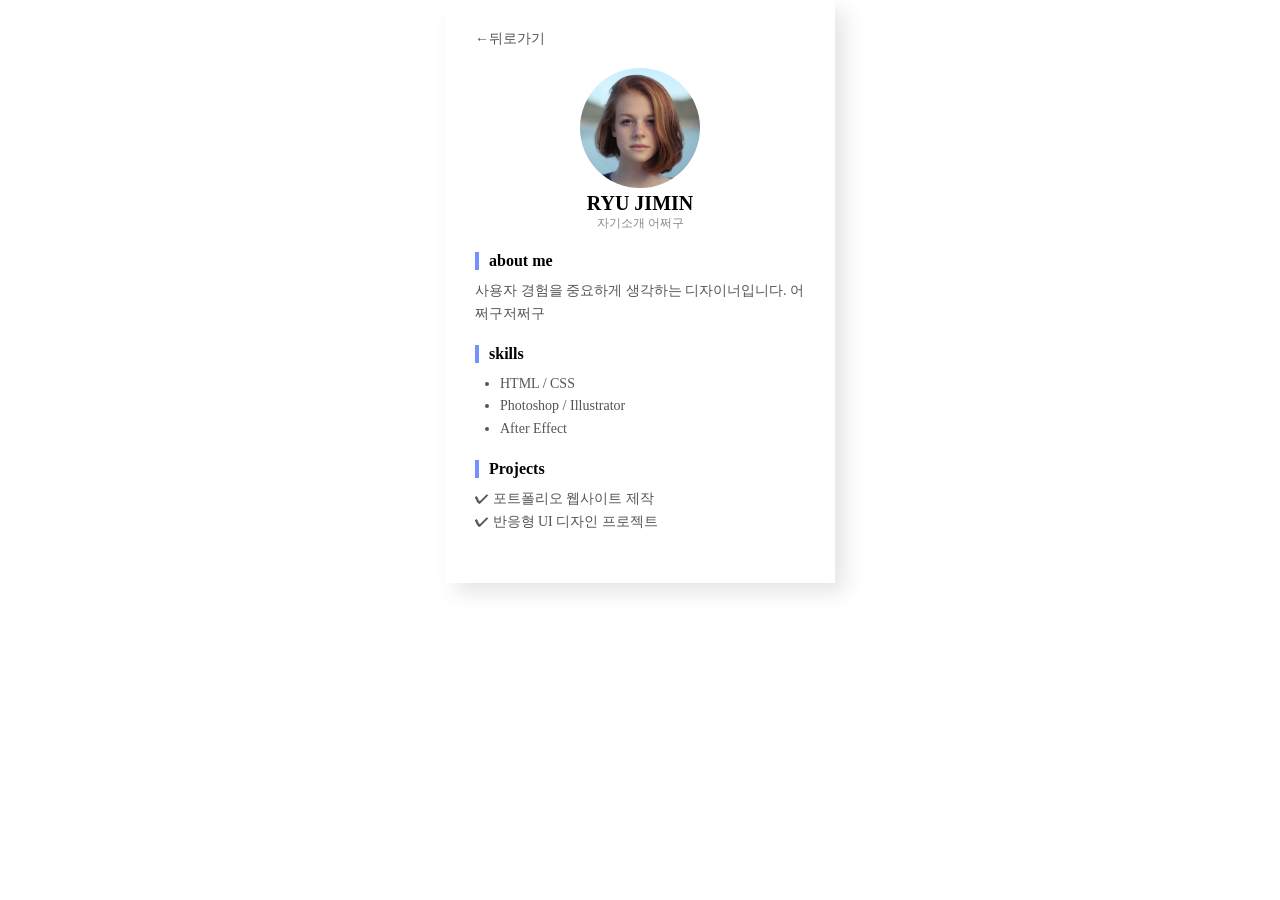
<file: detail.html>
<!DOCTYPE html>
<html lang="ko">
<head>
    <meta charset="UTF-8">
    <meta name="viewport" content="width=device-width, initial-scale=1.0">
    <title>Document</title>
    <!-- <link rel="stylesheet" href="css/main.css"> -->
    <link rel="stylesheet" href="css/detail.css">
</head>
<body>
    <section>
        <!-- 뒤로가기 -->
         <a href="index.html" class="back-btn">←뒤로가기</a>
         <!-- 상단 프로필 -->
          <div class="detail-profile">
            <img src="images/member1.jpg" alt="">
            <h1>ryu jimin</h1>
            <p>자기소개 어쩌구</p>
        
          </div>
          <!-- 소개 -->
           <div class="detail-box">
            <h2>about me</h2>
            <p>사용자 경험을 중요하게 생각하는 디자이너입니다. 어쩌구저쩌구</p>
           </div>

           <!-- 스킬 -->
            <div class="detail-box">
                <h2>skills</h2>
                <ul>         <li>HTML / CSS</li>
                    <li>Photoshop / Illustrator</li>
                    <li>After Effect</li>
                </ul>
            </div>
            <!-- 프로젝트 -->
             <div class="detail-box">
            <h2>Projects</h2>
            <p>✔ 포트폴리오 웹사이트 제작</p>
            <p>✔ 반응형 UI 디자인 프로젝트</p></div>
    </section>
</body>
</html>
</file>
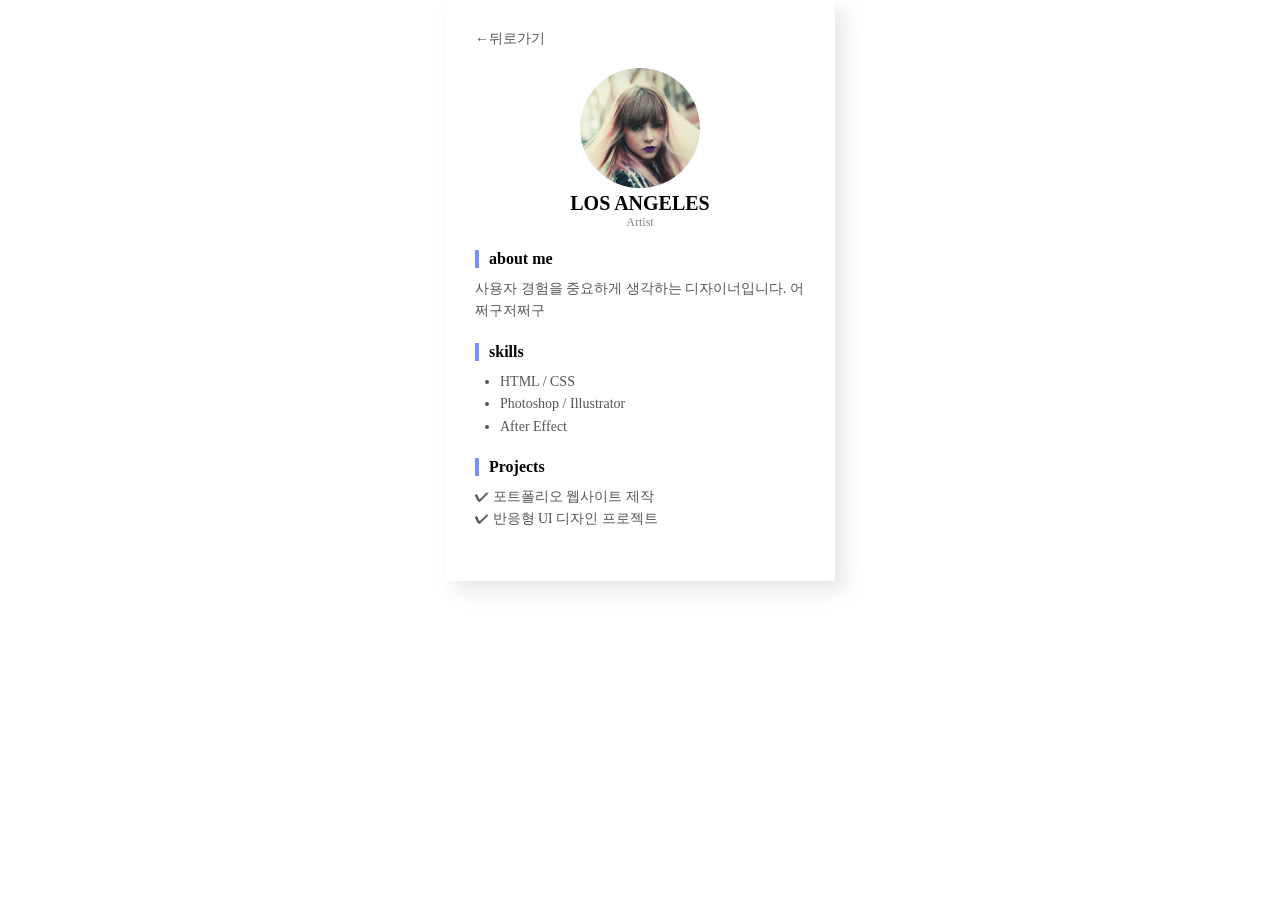
<file: detailmem2.html>
<!DOCTYPE html>
<html lang="ko">
<head>
    <meta charset="UTF-8">
    <meta name="viewport" content="width=device-width, initial-scale=1.0">
    <title>Document</title>
    <!-- <link rel="stylesheet" href="css/main.css"> -->
    <link rel="stylesheet" href="css/detail.css">
</head>
<body>
    <section>
        <!-- 뒤로가기 -->
         <a href="mem2.html" class="back-btn">←뒤로가기</a>
         <!-- 상단 프로필 -->
          <div class="detail-profile">
            <img src="images/member2.jpg" alt="">
            <h1>Los Angeles</h1>
            <p>Artist</p>
        
          </div>
          <!-- 소개 -->
           <div class="detail-box">
            <h2>about me</h2>
            <p>사용자 경험을 중요하게 생각하는 디자이너입니다. 어쩌구저쩌구</p>
           </div>

           <!-- 스킬 -->
            <div class="detail-box">
                <h2>skills</h2>
                <ul>         <li>HTML / CSS</li>
                    <li>Photoshop / Illustrator</li>
                    <li>After Effect</li>
                </ul>
            </div>
            <!-- 프로젝트 -->
             <div class="detail-box">
            <h2>Projects</h2>
            <p>✔ 포트폴리오 웹사이트 제작</p>
            <p>✔ 반응형 UI 디자인 프로젝트</p></div>
    </section>
</body>
</html>
</file>
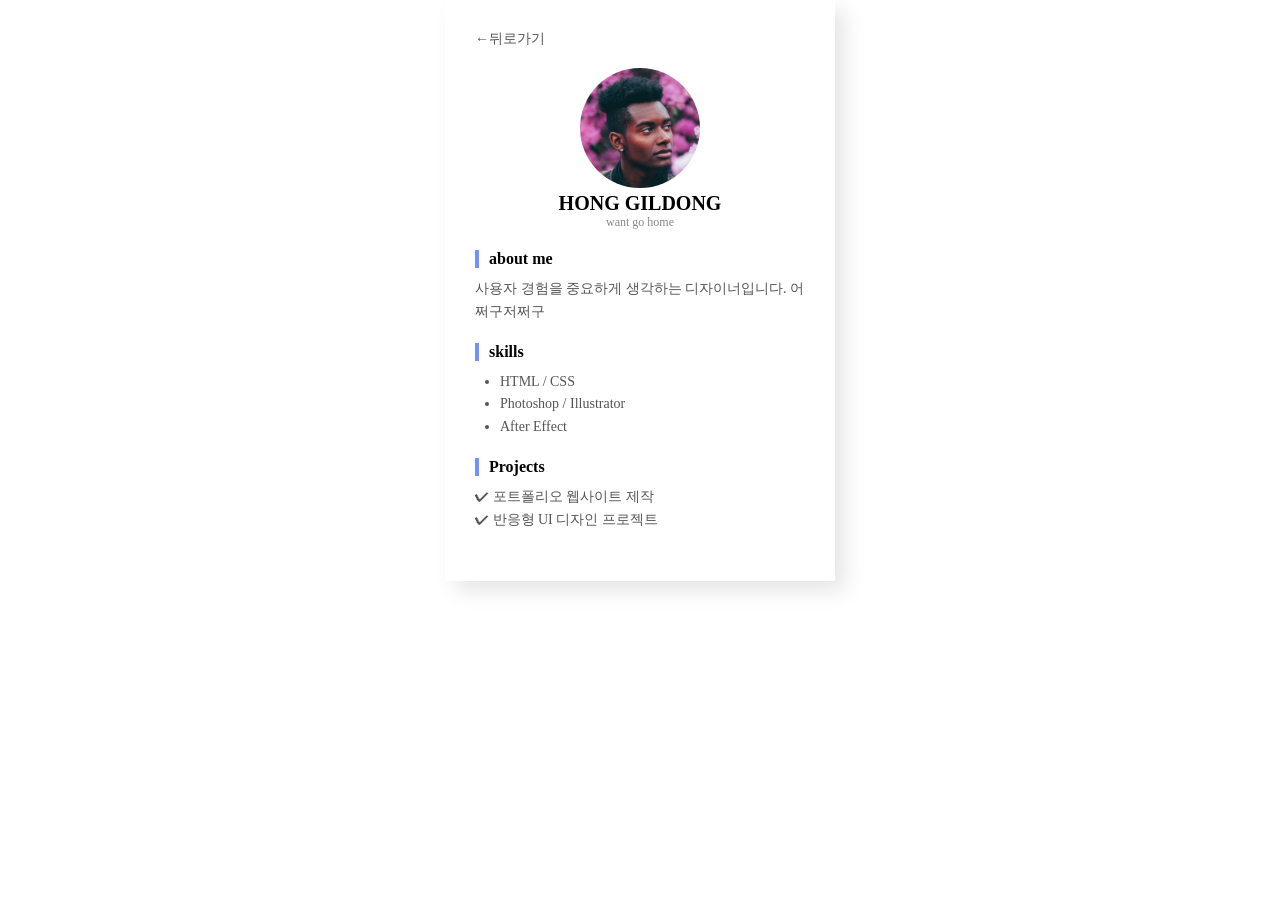
<file: detailmem3.html>
<!doctype html>
<html lang="ko">
  <head>
    <meta charset="UTF-8" />
    <meta name="viewport" content="width=device-width, initial-scale=1.0" />
    <title>Document</title>
    <!-- <link rel="stylesheet" href="css/main.css"> -->
    <link rel="stylesheet" href="css/detail.css" />
  </head>
  <body>
    <section>
      <!-- 뒤로가기 -->
      <a href="mem3.html" class="back-btn">←뒤로가기</a>
      <!-- 상단 프로필 -->
      <div class="detail-profile">
        <img src="images/member3.jpg" alt="" />
        <h1>Hong Gildong</h1>
        <p>want go home</p>
      </div>
      <!-- 소개 -->
      <div class="detail-box">
        <h2>about me</h2>
        <p>사용자 경험을 중요하게 생각하는 디자이너입니다. 어쩌구저쩌구</p>
      </div>

      <!-- 스킬 -->
      <div class="detail-box">
        <h2>skills</h2>
        <ul>
          <li>HTML / CSS</li>
          <li>Photoshop / Illustrator</li>
          <li>After Effect</li>
        </ul>
      </div>
      <!-- 프로젝트 -->
      <div class="detail-box">
        <h2>Projects</h2>
        <p>✔ 포트폴리오 웹사이트 제작</p>
        <p>✔ 반응형 UI 디자인 프로젝트</p>
      </div>
    </section>
  </body>
</html>
</file>
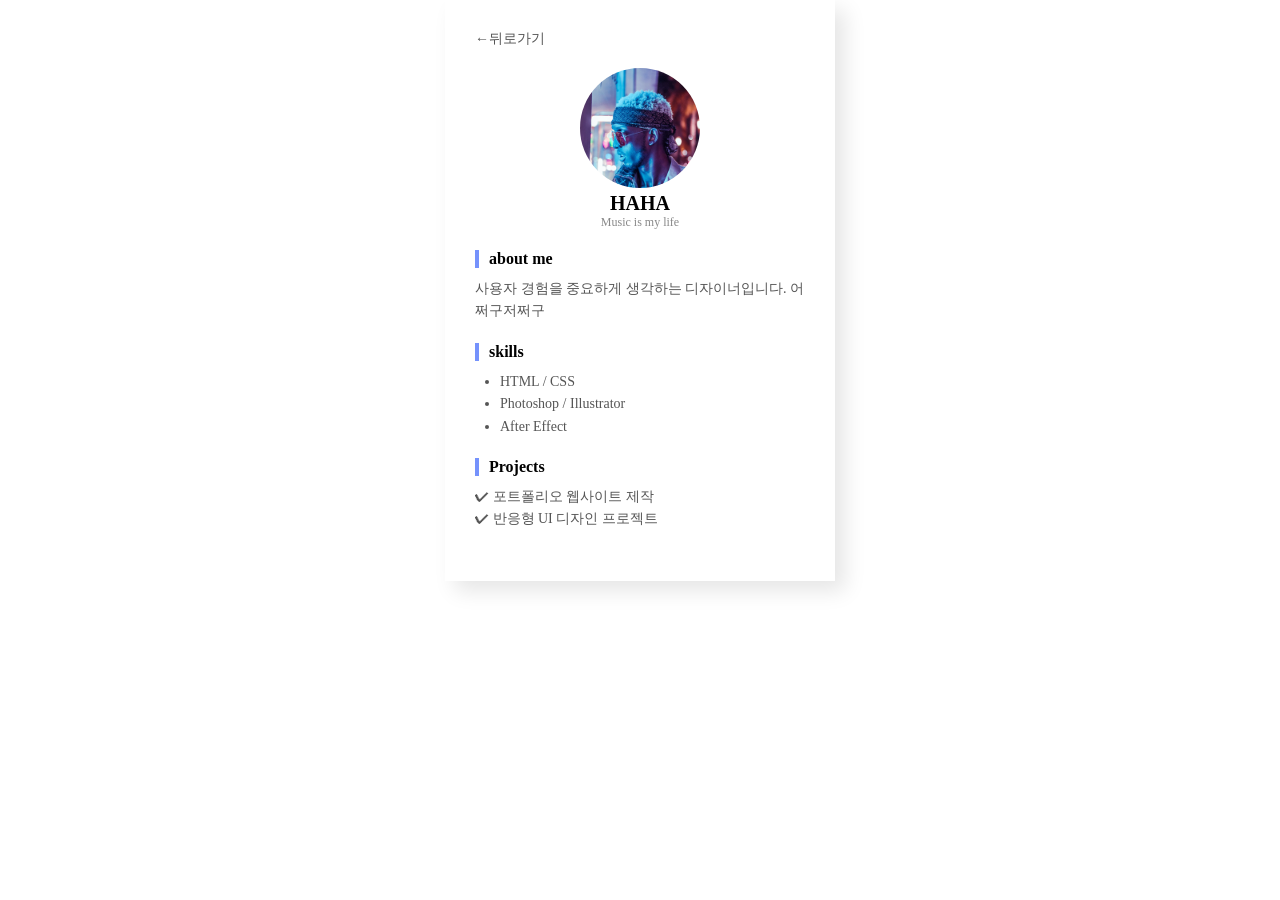
<file: detailmem4.html>
<!DOCTYPE html>
<html lang="ko">
<head>
    <meta charset="UTF-8">
    <meta name="viewport" content="width=device-width, initial-scale=1.0">
    <title>Document</title>
    <!-- <link rel="stylesheet" href="css/main.css"> -->
    <link rel="stylesheet" href="css/detail.css">
</head>
<body>
    <section>
        <!-- 뒤로가기 -->
         <a href="mem4.html" class="back-btn">←뒤로가기</a>
         <!-- 상단 프로필 -->
          <div class="detail-profile">
            <img src="images/member4.jpg" alt="">
            <h1>HaHa</h1>
            <p>Music is my life</p>
        
          </div>
          <!-- 소개 -->
           <div class="detail-box">
            <h2>about me</h2>
            <p>사용자 경험을 중요하게 생각하는 디자이너입니다. 어쩌구저쩌구</p>
           </div>

           <!-- 스킬 -->
            <div class="detail-box">
                <h2>skills</h2>
                <ul>         <li>HTML / CSS</li>
                    <li>Photoshop / Illustrator</li>
                    <li>After Effect</li>
                </ul>
            </div>
            <!-- 프로젝트 -->
             <div class="detail-box">
            <h2>Projects</h2>
            <p>✔ 포트폴리오 웹사이트 제작</p>
            <p>✔ 반응형 UI 디자인 프로젝트</p></div>
    </section>
</body>
</html>
</file>
<file: css/main.css>
@import url("https://fonts.googleapis.com/css2?family=Orbitron:wght@400..900&display=swap");
* {
    margin: 0;
    padding: 0;
    box-sizing: border-box;
}
ul,
li {
    list-style: none;
}
a {
    text-decoration: none;
    color: #333;
}

.mem1 {
    background-color: #ebfaff;
}
.mem2 {
    background-color: #edffeb;
}
.mem3 {
    background-color: #feebff;
}
.mem4 {
    background-color: #f3e6ff;
}

section {
    width: 390px;
    margin: auto;
    padding: 30px;
    background-color: #fff;
}
/* 메뉴 */
.menu {
    display: flex;
    justify-content: space-between;
}
.menu > a {
    color: #aaa;
    font-size: 20px;
}

/* 프로필 영역 */
.profile {
    display: flex;
    flex-direction: column;
    align-items: center;
    gap: 15px;
    padding: 20px 0;
    text-align: center;
}

.pro-img {
    width: 200px;
    height: 200px;
    border-radius: 50%;
    overflow: hidden;
}
.profile {
    width: 100%;
    margin: 15px;
}
.pro-img img {
    width: 100%;
    display: block;
    transition: all 0.3s;
}
.pro-img:hover img {
    transform: scale(1.1);
    filter: blur(2px);
    cursor: pointer;
}
.profile-name h1 {
    font-size: 22px;
    color: #555;
    text-transform: uppercase;
}
.profile-name p {
    font-size: 12px;
    color: #999;
}

.btn-view {
    padding: 8px 20px;
    color: #fff;
    border-radius: 24px;
    background: linear-gradient(45deg, #10fcf0, #7592fc);
    box-shadow: 5px 5px 15px rgba(0, 255, 255, 0.4);
}
.mem2 .btn-view {
    background: linear-gradient(45deg, #89ee91, #088494);
    box-shadow: 5px 5px 15px rgba(0, 255, 106, 0.4);
}
.mem3 .btn-view {
    background: linear-gradient(45deg, #ffc5f2, #e61e5a);
    box-shadow: 5px 5px 15px rgba(255, 0, 191, 0.4);
}
.mem4 .btn-view {
    background: linear-gradient(45deg, #f1c5ff, #961ee6);
    box-shadow: 5px 5px 15px rgba(174, 0, 255, 0.4);
}

/* 연락처 */
.link-contact {
    display: flex;
    flex-direction: column;
    align-items: center;
    padding: 30px 0;
}
.contact li {
    display: flex;
    align-items: center;
    padding: 10px 0;
    gap: 20px;
    border-bottom: 1px solid #ddd;
}
.contact li:last-child {
    border-bottom: none;
}
.contact li i {
    font-size: 14px;
    color: #666;
    text-shadow: 2px 2px 2px #ddd;
}
.contact li span {
    font-family: "Orbitron", sans-serif;
    font-optical-sizing: auto;
    font-size: 12px;
    color: #777;
}

/* 멤버별 링크 */
.others {
    display: flex;
    justify-content: center;
    gap: 20px;
}
.others a {
    width: 30px;
    height: 30px;
    border-radius: 50%;
    background-color: pink;
    opacity: 0.4;
    filter: saturate(0.7);
}
.others a:nth-of-type(1) {
    background-color: #35e0f7;
}
.others a:nth-of-type(2) {
    background-color: #55f5cd;
}
.others a:nth-of-type(3) {
    background-color: #ff80df;
}
.others a:nth-of-type(4) {
    background-color: #a794fd;
}
.others a.on {
    opacity: 1;
    filter: saturate(1);
}
</file>
<file: css/detail.css>
@import url(main.css);
section{
    box-shadow: 10px 10px 20px rgba(0,0,0,0.1);
}

/* 뒤로가기 */
.back-btn{
    font-size: 14px;
    color: #555;
    cursor: pointer;
    display: block;
    margin-bottom: 20px;
}
.back-btn:hover{
    text-decoration: underline;
}


/* 프로필 */
.detail-profile{
    text-align: center;
    margin-bottom: 20px;
}
.detail-profile img{
    width: 120px;
    border-radius: 50%;
}
.detail-profile h1{
    font-size: 20px;
    text-transform: uppercase;
}
.detail-profile p{
    font-size: 12px;
    color: #888;
}

/* 카드박스 */
.detail-box{
    margin-bottom: 20px;
}
.detail-box h2{
    font-size: 16px;
    margin-bottom: 10px;
    border-left: 4px solid #7592fc;
    padding-left: 10px;
}
ul{
    padding-left: 25px;
}
li{
    list-style: disc;

}
.detail-box p, .detail-box li{
    font-size: 14px;
    color: #555;
    line-height: 1.6
}
</file>
